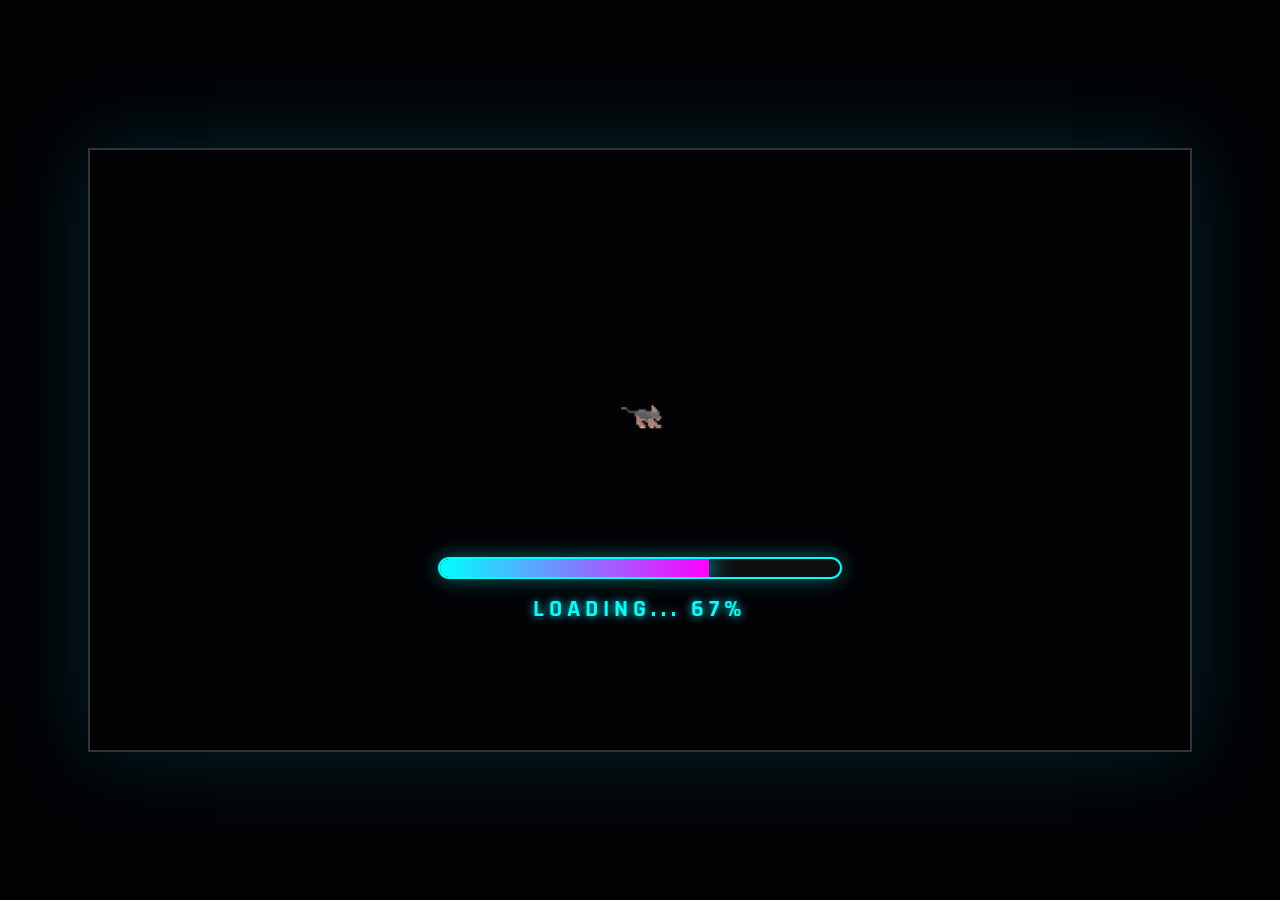
<file: index.html>
<!DOCTYPE html>
<html lang="en">
<head>
    <meta charset="UTF-8">
    <title>Paws of Fury: Rainy City</title>
    <link rel="stylesheet" href="styles.css">
</head>
<body>
    <div id="game-wrapper">
        <div id="loading-screen">
    <canvas id="dog-canvas" width="800" height="400"></canvas>

    <div class="progress-container" id="p-cont">
        <div id="progress-bar" class="progress-bar"></div>
    </div>

    <div id="loading-text" class="loading-text">LOADING... 0%</div>
    </div>

    <div id="screen-home" class="ui-layer">
        <h1>Paws of Fury</h1>
        <h2 style="color: #ddd; letter-spacing: 2px;">Run Free, Wherever You Are</h2>
        <button onclick="toName()">START GAME</button>
        <button class="btn-back" onclick="alert('Controls:\nArrows: Move & Jump\nSpace: Attack!')">TUTORIAL</button>
    </div>

    <div id="screen-name" class="ui-layer hidden">
        <h2>ENTER YOUR NAME</h2>
        <input type="text" id="username" placeholder="Type your name..." value='' onkeydown="if(event.key==='Enter')handleName()">
        <button onclick="handleName()">NEXT</button>
        <button class="btn-back" onclick="backToHome()">BACK</button>
    </div>

    <div id="screen-mode" class="ui-layer hidden">
        <h2>SELECT GAME MODE</h2>
        <div class="char-container">
            <div id="m-single" class="char-box selected" onclick="pickMode('single')">
                <span class="emoji-icon">👤</span>
                <div>Single Player</div>
            </div>
            <div id="m-multi" class="char-box" onclick="pickMode('multi')">
                <span class="emoji-icon">👥</span>
                <div>Multi Player</div>
            </div>
        </div>
        <button onclick="confirmMode()">NEXT</button>
        <button class="btn-back" onclick="backToName()">BACK</button>
    </div>

    <div id="screen-multi-menu" class="ui-layer hidden">
        <h2>MULTIPLAYER</h2>
        <button onclick="goToJoiner()">JOIN ROOM</button>
        <button onclick="goToHost()">CREATE ROOM</button>
        <button class="btn-back" onclick="backToMode()">BACK</button>
    </div>
</div>

<script>
    let params = new URLSearchParams(document.location.search);
    let data = { 
        state: params.get('state') == null ? 'HOME' : params.get('state'), 
        name: params.get('name') == null ? '' : params.get('name'), 
        mode: 'single'
    };

    window.addEventListener('load', () => {
        if (data.state === 'MODE') {
            toModeSelect(); 
            loadingScreen.style.display = 'none'; 
        } else {
            requestAnimationFrame(loadingLoop);
        }
    });
        
    // loading
    const loadingScreen = document.getElementById('loading-screen');
    const loadCanvas = document.getElementById('dog-canvas');
    const loadCtx = loadCanvas.getContext('2d');
    const progressBar = document.getElementById('progress-bar');
    const loadingText = document.getElementById('loading-text');

    // ---- Dog animation config
    const runnerImg = new Image();
    runnerImg.src = 'Dog-4-Run.png';
    const totalFrames = 8;
    const cols = 8;
    let frameIndex = 0;
    let tick = 0;
    const ticksPerFrame = 8;

    // ---- Loading state
    const loading = {
        startTime: 0,
        display: 0,
        minDuration: 1700, // temps mini du loading
        barDuration: 1500  // durée anim de la barre
    };

    // ---- Draw Dog
    function drawDog() {
        loadCtx.clearRect(0, 0, loadCanvas.width, loadCanvas.height);

        tick++;
        if (tick > ticksPerFrame) {
            tick = 0;
            frameIndex = (frameIndex + 1) % totalFrames;
        }

        if (runnerImg.complete && runnerImg.naturalWidth > 0) {
            const frameW = runnerImg.width / cols;
            const frameH = runnerImg.height;

            loadCtx.drawImage(
                runnerImg,
                frameIndex * frameW, 0, frameW, frameH,
                400 - 64, 120, 128, 128
            );
        }
    }

    // ---- Main loop
    function loadingLoop(timestamp) {
        if (!loading.startTime) loading.startTime = timestamp;

        const elapsed = timestamp - loading.startTime;

        // Dog
        drawDog();

        // Progress (100% basé sur le temps)
        const target = Math.min(100, (elapsed / loading.barDuration) * 100);
        loading.display += (target - loading.display) * 0.12;

        progressBar.style.width = loading.display + '%';
        loadingText.textContent = `LOADING... ${Math.round(loading.display)}%`;

        // Fin
        if (elapsed >= loading.minDuration && loading.display >= 99.5) {
            finishLoading();
            return;
        }

        requestAnimationFrame(loadingLoop);
    }

    // ---- Finish
    function finishLoading() {
        loadingScreen.style.transition = 'opacity 0.5s';
        loadingScreen.style.opacity = '0';

        setTimeout(() => {
            loadingScreen.style.display = 'none';
        }, 520);
    }

    // ---- Start
    requestAnimationFrame(loadingLoop);

    // --- INPUT HANDLING ---
    window.addEventListener('keyup', e => {
        // Prevent scrolling
        if(['Space','ArrowUp','ArrowDown'].includes(e.code)) e.preventDefault();

        if (state === 'MODE') {
            if (e.code === 'ArrowLeft') pickMode('singke');
            if (e.code === 'ArrowRight') pickMode('multi');
        }

        if (e.code === 'Space' || e.code === 'Enter') {
            if (data.state === 'NAME') handleName();
            else if (data.state === 'MODE') confirmMode();
    }
    });

    //logic
    function handleName(){
        data.name = document.getElementById('username').value;
        console.log(data);
        toModeSelect();
    }

    // --- NAVIGATION FUNCTIONS ---

    function showScreen(id) {
        document.querySelectorAll('.ui-layer').forEach(el => {
            if(el.id !== 'loading-screen') el.classList.add('hidden');
        });
        document.getElementById(id).classList.remove('hidden');
    }

    function backToHome() { data.state = 'HOME'; showScreen('screen-home'); }
    
    function toName() { data.state = 'NAME'; showScreen('screen-name'); document.getElementById('username').focus(); }
    function backToName() { data.state = 'NAME'; showScreen('screen-name'); }
    
    function toModeSelect() { data.state = 'MODE'; showScreen('screen-mode'); }
    function backToMode() { data.state = 'MODE'; showScreen('screen-mode'); }

    function confirmMode() {
        if (data.mode === 'single') {
            goToSingle();
        } else {
            data.state = 'MULTI_MENU';
            showScreen('screen-multi-menu');
        }
    }

    function pickMode(mode) {
        data.mode = mode;
        document.getElementById('m-single').className = mode==='single'?'char-box selected':'char-box';
        document.getElementById('m-multi').className = mode==='multi'?'char-box selected':'char-box';
    }

    function goToSingle() {
        data.state = 'CHAR';
        let url = "Host/index.html?" + new URLSearchParams(data).toString();
        window.location.href = url;
    }
  
    function goToHost() {
        data.state = 'CREATE';
        let url = "Host/index.html?" + new URLSearchParams(data).toString();
        console.log(url);
        window.location.href = url;
    }
    
    function goToJoiner() {
        data.state = 'JOIN';
        let url = "Joiner/index.html?" + new URLSearchParams(data).toString();
        console.log(url);
        window.location.href = url;
    }

</script>
</body>
</html>
</file>
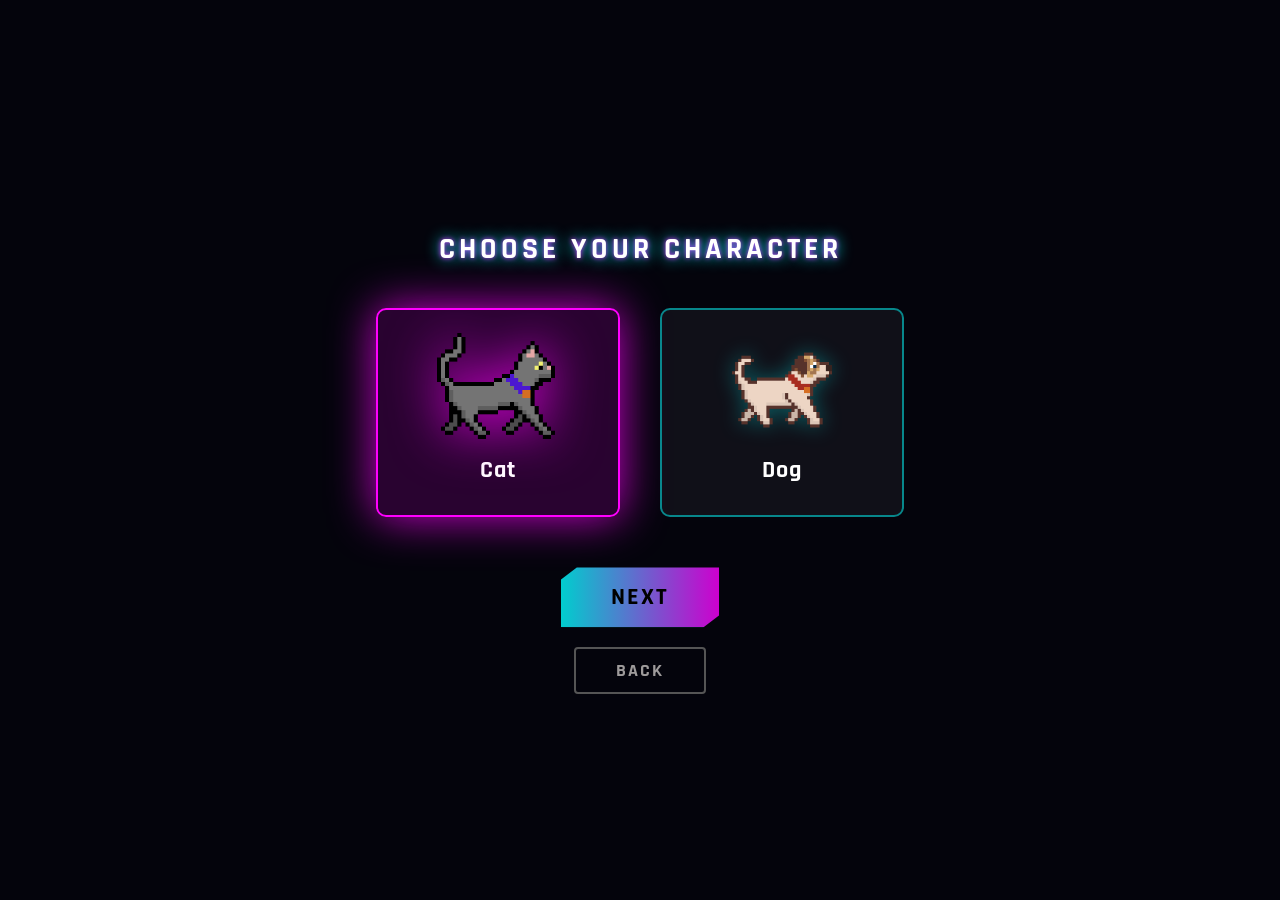
<file: Host/index.html>
<!DOCTYPE html>
<html lang="en">

<head>
    <meta charset="UTF-8">
    <title>Paws of Fury: Rainy City</title>
    <link rel="stylesheet" href="../styles.css">
</head>

<body>

    <canvas id="canvas" width="1100" height="600"></canvas>

    <div id="hud" class="hidden">
        <div style="color:#00f260">PLAYER: <span id="ui-name"></span></div>
        <div style="color:#f1c40f">SCORE: <span id="ui-score">0</span></div>
        <div style="color:#ff4757">TIME: <span id="ui-time">60</span></div>
    </div>

    <div id="screen-select" class="ui-layer hidden">
        <h2>CHOOSE YOUR CHARACTER</h2>
        <div class="char-container">
            <div id="c-cat" class="char-box selected" onclick="pick('cat')">
                <img src="photo/cat1.png" class="char-img" alt="Cat">
                <div>Cat</div>
            </div>
            <div id="c-dog" class="char-box" onclick="pick('dog')">
                <img src="photo/dog1.png" class="char-img" alt="Dog">
                <div>Dog</div>
            </div>
        </div>

        <button onclick="toSceneSelect()">NEXT</button>
        <button class="btn-back" onclick="backToMode()">BACK</button>
    </div>

    <div id="screen-scene" class="ui-layer hidden">
        <h2>CHOOSE YOUR LEVEL</h2>
        <div class="char-container">
            <div id="s-city" class="char-box selected" onclick="pickScene('Urban Escape')">
                <span class="emoji-icon">🌧️🌃</span>
                <div>Urban Escape</div>
            </div>
            <div id="s-country" class="char-box" onclick="pickScene('Rural Escape')">
                <span class="emoji-icon">🌾🌄</span>
                <div>Rural Escape</div>
            </div>
        </div>
        <button onclick="gameStart()">START GAME</button>
        <button class="btn-back" onclick="backToChar()">BACK</button>
    </div>

    <div id="screen-create" class="ui-layer hidden">
        <h2>CREATE ROOM</h2>
        <div style="margin-bottom:10px;">Share this code with your friend:</div>

        <div class="server-info" id="code-display"
            style="display:none; letter-spacing: 3px; font-weight: bold; font-size: 30px;">
            WAITING FOR IP
        </div>

        <div id="manual-ip-box" style="display:block; font-size:12px; color:#aaa; margin-top:10px;">
            Enter your Local IP :
            <br>
            <input type="text" id="manualIpInput" placeholder="192.168.x.x"
                style="width:200px; font-size:16px; margin-top:5px; text-align:center;">
            <br>
            <div id="ip-error" style="color:#ff4757; font-size:12px; margin-top:5px; display:none;">Non valid IP</div>
            <button onclick="generateRoomCode()">GENERATE CODE</button>
        </div>

        <button id="nextBtn-screenCreate" onclick="toSceneFromCreate()" style="display:none">NEXT: CHOOSE LEVEL</button>
        <button class="btn-back" onclick="backToMode()">BACK</button>
    </div>

    <!-- 6. Waiting Room  -->
    <div id="screen-wait" class="ui-layer hidden">
        <h2>ROOM CODE: <span id="room-code-display">XXXXXX</span></h2>

        <div class="lobby-grid">
            <!-- Host Slot -->
            <div class="player-slot active" id="slot-host">
                <div class="slot-title">HOST</div>
                <div class="slot-avatar" id="host-avatar">
                </div>

                <button id="host-change-btn" onclick="changeHostChar()"
                    style="margin-top:10px; padding:5px 10px; font-size:14px;">CHANGE CHARACTER</button>
                <div class="slot-name" id="host-name" style="margin-top:15px;">HOST</div>
            </div>

            <div class="vs-badge">⚡</div>

            <!-- Joiner Slot -->
            <div class="player-slot searching" id="slot-joiner">
                <div class="slot-title">JOINER</div>
                <div class="slot-avatar" id="joiner-avatar">👤</div>
                <div class="slot-name" id="joiner-name">WAITING FOR PLAYER 2...</div>
            </div>
        </div>

        <button class="btn-back" onclick="backToMode()">LEAVE ROOM</button>
        <button class="hidden" id="wait-room-next-button" onclick="toSceneSelect()">NEXT : CHOOSE LEVEL</button>
    </div>


    <div id="screen-end" class="ui-layer hidden">
        <h1 id="end-title">GAME OVER</h1>
        <div id="end-char" style="font-size:100px; margin:20px;">☠️</div>
        <div style="font-size:30px;">SCORE: <span id="end-score">0</span></div>
        <div id="end-rank" style="color:#f1c40f; margin-top:10px;">Rank: Stray</div>
        <button id="retry-btn" onclick="location.reload()">RETRY</button>
        <div id="wait-end-msg">Your friend is still running !</div>
    </div>

    <div id="tut-hint" class="tutorial-text hidden">SPACE: ATTACK | UP: JUMP | DOWN: FAST DROP</div>
    </div>

    <script>
        // --- GLOBAL VARIABLES ---
        let params = new URLSearchParams(document.location.search);

        let state = params.get('state') == null ? 'CHAR' : params.get('state');
        let gameMode = params.get('mode') == null ? 'single' : params.get('mode');
        let pName = params.get('name') == null ? 'Player1' : params.get('name');
        let charType = 'cat';
        let theme = 'Urban Escape';
        let createdGroupURL = '';
        let gameTimer = null;

        let joinerConnected = false;
        let joinerInitialised = false;
        let joinerFinished = false;

        window.addEventListener('load', () => {
            preloadList.forEach(src => {
                const img = new Image();
                img.src = src;
                images.push(img);
            });

            if (state === 'CREATE') toCreate();
            else if (state === 'CHAR') toCharSelect();
            else if (state === 'SCENE') gameStart();
        });

        // --- SETUP ---
        const canvas = document.getElementById('canvas');
        const ctx = canvas.getContext('2d');
        const W = 1100, H = 600;
        const GROUND_Y = 500;


        // --- INPUT HANDLING ---
        const keys = {};
        window.addEventListener('keydown', e => {
            // Prevent scrolling
            if (['Space', 'ArrowUp', 'ArrowDown'].includes(e.code)) e.preventDefault();

            keys[e.code] = true;

            if (state === 'SELECT') {
                if (e.code === 'ArrowLeft') pick('cat');
                if (e.code === 'ArrowRight') pick('dog');
            }

            if (state === 'SCENE') {
                if (e.code === 'ArrowLeft') pickScene('Urban Escape');
                if (e.code === 'ArrowRight') pickScene('Rural Escape');
            }

            if (e.code === 'Space' || e.code === 'Enter') {
                if (state === 'CREATE') toSceneFromCreate();
                else if (state === 'JOIN') joinWithCode();
                else if (state === 'SELECT') toSceneSelect();
                else if (state === 'SCENE') gameStart();
            }


            if (state === 'PLAYING') {
                // Jump / Double Jump
                if (e.code === 'ArrowUp') {
                    if (p.grounded) {
                        p.vy = -18;
                        p.grounded = false;
                        p.jumpCount = 1;
                    } else if (p.jumpCount < 2) {
                        p.vy = -15; // Double jump
                        p.jumpCount++;
                    }
                }
                // Attack
                if (e.code === 'Space') {
                    performAttack();
                }
            }
        });
        window.addEventListener('keyup', e => keys[e.code] = false);

        // --- NAVIGATION FUNCTIONS --- 
        function showScreen(id) {
            document.querySelectorAll('.ui-layer').forEach(el => {
                if (el.id !== 'loading-screen') el.classList.add('hidden');
            });
            document.getElementById(id).classList.remove('hidden');
        }

        function backToMode() {
            let url = "../index.html?" + new URLSearchParams({ state: 'MODE', name: pName }).toString();
            window.location.href = url;
        }

        function toCreate() {
            state = 'CREATE';
            showScreen('screen-create');
        }

        function backToChar() { state = 'SELECT'; showScreen('screen-select'); }
        function toCharSelect() {
            state = 'SELECT';
            document.getElementById('screen-select').classList.remove('hidden');
        }
        function pick(type) {
            charType = type;
            document.getElementById('c-cat').className = type === 'cat' ? 'char-box selected' : 'char-box';
            document.getElementById('c-dog').className = type === 'dog' ? 'char-box selected' : 'char-box';
        }

        function toSceneSelect() {
            setResetOutput();
            state = 'SCENE';
            showScreen('screen-scene');
            if (gameMode == 'multi') {
                setCharacterOutput(charType);
            }
        }
        function pickScene(t) {
            theme = t;
            document.getElementById('s-city').className = (t === 'Urban Escape') ? 'char-box selected' : 'char-box';
            document.getElementById('s-country').className = (t === 'Rural Escape') ? 'char-box selected' : 'char-box';
        }

        function changeHostChar() {
            charType = charType === 'cat' ? 'dog' : 'cat';

            document.getElementById('host-avatar').innerHTML = charType === 'cat'
                ? '<img src="photo/cat1.png" class="char-img" alt="Cat">'
                : '<img src="photo/dog1.png" class="char-img" alt="Dog">';

            setCharacterOutput(charType);
        }

        function handleJoinerConnected() {
            tryInitJoiner();
        }
        function tryInitJoiner(retries = 5, delay = 1000) {
            if (joinerInitialised) {
                updateJoinerUI();
                return;
            }
            requestJoinerName();

            setTimeout(() => {
                if (joinerInitialised) {
                    updateJoinerUI();
                } else if (retries > 0) {
                    tryInitJoiner(retries - 1, delay);
                } else {
                    console.warn("Impossible d'init Joiner, rechargez la page.");
                }
            }, delay);
        }
        function updateJoinerUI() {
            document.getElementById('host-change-btn').classList.add('hidden');

            const slot = document.getElementById("slot-joiner");
            slot.classList.remove("searching");
            slot.classList.add("active");

            document.getElementById('joiner-avatar').innerHTML = charType === 'dog'
                ? '<img src="photo/cat1.png" class="char-img" alt="Cat">'
                : '<img src="photo/dog1.png" class="char-img" alt="Dog">';
            document.getElementById('wait-room-next-button').classList.remove('hidden');
        }

        // --- HOST FLOW ---
        function updateWaitScreenForHost() {
            document.getElementById('wait-title').innerText = "WAITING FOR PLAYER...";
            document.getElementById('wait-msg').innerText = "Level: " + theme + ". Waiting for connection...";

            // Host UI
            document.getElementById('host-status').innerText = "Ready (Level Selected)";
            document.getElementById('joiner-box').style.opacity = "0.3";
            document.getElementById('joiner-name-display').innerText = "Waiting...";

            // Start Button (disabled)
            const startBtn = document.getElementById('btn-host-start');
            startBtn.classList.remove('hidden');
            startBtn.style.background = "#ccc";
            startBtn.style.pointerEvents = "none";
            startBtn.innerText = "Start Game";
        }

        // -- Room code system --
        function ipToHex(ip) {
            return ip.split('.').map(octet => {
                let hex = parseInt(octet, 10).toString(16).toUpperCase();
                return hex.length === 1 ? "0" + hex : hex;
            }).join('');
        }

        function isValidIPv4(ip) {
            const regex = /^(25[0-5]|2[0-4]\d|1\d\d|[1-9]?\d)(\.(25[0-5]|2[0-4]\d|1\d\d|[1-9]?\d)){3}$/;
            return regex.test(ip);
        }

        function generateRoomCode() {
            const input = document.getElementById('manualIpInput');
            const ip = input.value.trim();

            const error = document.getElementById('ip-error');
            error.style.display = "none";

            if (!isValidIPv4(ip)) {
                input.value = "";
                error.style.display = "block";
                return;
            }

            const roomCode = ipToHex(ip);

            document.getElementById('room-code-display').textContent = roomCode;

            document.getElementById('host-name').textContent = pName;
            setPlayer_NameOutput(pName);

            document.getElementById('host-avatar').innerHTML = charType === 'cat'
                ? '<img src="photo/cat1.png" class="char-img" alt="Cat">'
                : '<img src="photo/dog1.png" class="char-img" alt="Dog">';
            setCharacterOutput(charType);
            document.getElementById('joiner-name').textContent = "WAITING FOR PLAYER 2...";
            document.getElementById('joiner-avatar').textContent = "👤";

            state = 'WAITING';
            showScreen('screen-wait');
        }


        // --- INGESCAPE LOGIC ---
        // 1. Connection status change (Called by index.js)
        window.onIGSConnectionChange = function (isConnected) {
            if (state === 'JOIN') {
                const btn = document.getElementById('btn-connect');
                if (isConnected) {
                    // Joiner Connected!
                    console.log("Joiner Connected Successfully!");
                    state = 'WAITING';
                    showScreen('screen-wait');
                    updateWaitScreenForJoiner();

                    // Send signal to Host
                    setTimeout(() => {
                        if (typeof sendJoinSignal === 'function') sendJoinSignal();
                    }, 500);
                } else {
                    // Connection failed
                    if (btn) {
                        btn.innerText = "CONNECT FAILED";
                        document.getElementById('join-status-text').innerText = "Check code and try again";
                        setTimeout(() => {
                            btn.innerText = "CONNECT";
                            btn.disabled = false;
                        }, 2000);
                    }
                }
            }
        };


        // --- GAME LOGIC ---
        // Game State 
        let score = 0;
        let treat = 0;
        let total_treat = 0;
        let time = 20;
        let frame = 0;
        let speed = 6;
        


        // Player
        let p = {
            x: 100, y: GROUND_Y,
            vy: 0,
            w: 60, h: 60,
            grounded: true,
            jumpCount: 0, // Enable Double Jump
            attacking: false,
            attackTimer: 0
        };

        let objs = []; // Enemies, food, poison
        let rains = []; // Rain particles
        let buildings = []; // Background buildings

        function gameStart() {
            joinerFinished = false;
            setLevel_SelectedOutput(theme);
            setStartOutput();

            state = 'PLAYING';
            document.querySelectorAll('.ui-layer').forEach(e => e.classList.add('hidden'));
            document.getElementById('hud').classList.remove('hidden');
            document.getElementById('tut-hint').classList.remove('hidden');

            initAssets();

            // Timer
            if (gameTimer) clearInterval(gameTimer); 
            gameTimer = setInterval(() => {
                if (state !== 'PLAYING' && gameMode==='single' ) { clearInterval(gameTimer); return; }
                time--;
                speed += 0.05; // Gets faster
                if (time <= 0) {
                    clearInterval(gameTimer);
                    endOfTimer();
                }
            }, 1000);

            loop();
        }

        function performAttack() {
            p.attacking = true;
            p.attackTimer = 15; // Attack lasts 15 frames

            // Check hit immediately
            for (let i = objs.length - 1; i >= 0; i--) {
                let o = objs[i];
                // Attack range is large: 150px in front
                if (o.type === 'enemy' && o.x > p.x - 50 && o.x < p.x + 200) {
                    // Hit!
                    objs.splice(i, 1);
                    score += 50;
                }
            }
        }

        function spawnLogic() {
            if (state==='END') return;
            let lastX = objs.length > 0 ? objs[objs.length - 1].x : 0;
            if (1100 - lastX < 400) return;

            if (Math.random() < 0.3) {
                let rand = Math.random();
                if (rand < 0.4) {
                    if (gameMode==='multi') setSpawn_EnemiOutput();
                    if (state==='PLAYING') spawnObject('enemy');
                } else if (rand < 0.6) {
                    if (gameMode==='multi') setSpawn_PoisonOutput();
                    if (state==='PLAYING') spawnObject('poison');
                } else {
                    // Food
                    total_treat++;
                    if (gameMode==='multi') setSpawn_TreatOutput();
                    if (state==='PLAYING') spawnObject('food');
                }
            }
        }

        function spawnObject(type) {
            let lastX = objs.length > 0 ? objs[objs.length - 1].x : 0;
            if (1100 - lastX < 400) return;

            let y = GROUND_Y;
            let image = null;

            if (type === 'enemy') {
                y = GROUND_Y;
            } else if (type === 'poison') {
                image = new Image();
                image.src = 'photo/trash.png'; // Poison
                y = GROUND_Y + 10;
            } else {
                // Food
                image = new Image();
                image.src = charType === 'cat' ? "photo/fish.png" : "photo/bone.png";
                y = GROUND_Y + 10;
            }

            objs.push({ x: 1200, y: y, type: type, image: image, w: 50, h: 50 });
        }

        function loop() {
            if (state === 'END') return;
            frame++;

            spawnLogic();

            if (state === 'PLAYING') {
                // 1. Physics
                // Left/Right
                if (keys['ArrowLeft'] && p.x > 20) p.x -= 6;
                if (keys['ArrowRight'] && p.x < 500) p.x += 6;

                // Down (Fast Fall)
                if (keys['ArrowDown']) p.vy += 2;

                // Gravity
                p.y += p.vy;
                if (p.y < GROUND_Y) {
                    p.vy += 0.9;
                } else {
                    p.y = GROUND_Y;
                    p.vy = 0;
                    p.grounded = true;
                    p.jumpCount = 0;
                }

                // Attack cooldown
                if (p.attacking) {
                    p.attackTimer--;
                    if (p.attackTimer <= 0) p.attacking = false;
                }

                for (let i = objs.length - 1; i >= 0; i--) {
                    let o = objs[i];
                    let moveS = speed;
                    if (o.type === 'enemy') moveS = speed + 3; // Enemy runs faster

                    o.x -= moveS;

                    // Collision
                    // Simple hitbox
                    if (p.x < o.x + o.w && p.x + p.w > o.x && p.y - 40 < o.y + o.h && p.y > o.y - 60) {
                        if (o.type === 'food') {
                            score += 10;
                            treat++;
                            setChatOutput(pName + " got a snack!");

                            objs.splice(i, 1);

                        } else if (o.type === 'poison') {
                            score -= 10;
                            treat--;
                            setChatOutput(pName + " dashed into garbage...");

                            objs.splice(i, 1);

                        } else if (o.type === 'enemy') {
                            if (!p.attacking) {
                                setChatOutput(pName + " got caught... GAME OVER");
                                gameOver(false, "Caught by the Bad Guy🦹🏻🕸️!");
                            }
                            setChatOutput(pName + " narrowly escaped the pound !");
                        }
                    }
                    if (o.x < -100) objs.splice(i, 1);
                }

                // 3. UI Updates
                document.getElementById('ui-score').innerText = score;
                document.getElementById('ui-time').innerText = time;
                document.getElementById('ui-name').innerText = pName;
                
                draw();
            }
            
            if (state!=='END') requestAnimationFrame(loop);
        }

        function initAssets() {
            if (theme === 'Urban Escape') {
                // City: rain + buildings
                rains = [];
                for (let i = 0; i < 150; i++) {
                    rains.push({
                        x: Math.random() * W,
                        y: Math.random() * H,
                        l: Math.random() * 20 + 10,
                        v: Math.random() * 5 + 15
                    });
                }

                buildings = [];
                let bx = 0;
                while (bx < W * 2) {
                    let bw = 80 + Math.random() * 100;
                    let bh = 150 + Math.random() * 300;
                    let wins = [];
                    for (let wy = 10; wy < bh - 10; wy += 40) {
                        for (let wx = 10; wx < bw - 20; wx += 30) {
                            if (Math.random() > 0.4) wins.push({ x: wx, y: wy });
                        }
                    }
                    buildings.push({ x: bx, w: bw, h: bh, wins });
                    bx += bw + 10;
                }
            } else {
                // Country: no rain/buildings
                rains = [];
                buildings = [];
            }
        }



        // --- VISUALS  ---
        // -- Assets --
        const preloadList = [
            'photo/dog1.png', 'photo/dog2.png', 'photo/dog3.png',
            'photo/cat1.png', 'photo/cat2.png', 'photo/cat3.png',
            'photo/badguy1.png', 'photo/badguy2.png', 'photo/badguy3.png', 'photo/badguy4.png',
            'photo/fish.png', 'photo/bone.png', 'photo/trash.png'
        ];

        const images = [];

        //Dog Frames 
        const dogFrames = [];
        for (let i = 1; i <= 3; i++) {
            let img = new Image();
            img.src = 'photo/dog' + i + '.png';
            dogFrames.push(img);
        }
        //Cat Frame
        const catFrames = [];
        for (let i = 1; i <= 3; i++) {
            let img = new Image();
            img.src = 'photo/cat' + i + '.png';;
            catFrames.push(img);
        }
        //BadGuy Frame
        const badguyFrames = [];
        for (let i = 1; i <= 4; i++) {
            let img = new Image();
            img.src = 'photo/badguy' + i + '.png';;
            badguyFrames.push(img);
        }

        function drawCountryBackground() {
            let sky = ctx.createLinearGradient(0, 0, 0, H);
            sky.addColorStop(0.00, '#2b1d49'); // deep purple
            sky.addColorStop(0.35, '#ff7a3d'); // orange
            sky.addColorStop(0.60, '#ffc66b'); // warm light
            sky.addColorStop(1.00, '#3a7a3a'); // green near horizon
            ctx.fillStyle = sky;
            ctx.fillRect(0, 0, W, H);

            //Sun glow
            const sunX = W * 0.75;
            const sunY = H * 0.30;
            let sun = ctx.createRadialGradient(sunX, sunY, 10, sunX, sunY, 220);
            sun.addColorStop(0.00, 'rgba(255, 230, 150, 0.9)');
            sun.addColorStop(0.35, 'rgba(255, 180, 90, 0.35)');
            sun.addColorStop(1.00, 'rgba(255, 120, 60, 0)');
            ctx.fillStyle = sun;
            ctx.fillRect(0, 0, W, H);

            //  Distant hills 
            // back hill
            const hillBackY = GROUND_Y - 150;
            ctx.fillStyle = 'rgba(20, 35, 25, 0.85)';
            ctx.beginPath();
            ctx.moveTo(0, hillBackY);
            for (let x = 0; x <= W + 80; x += 80) {
                const y = hillBackY - 40 + Math.sin((x + frame * 0.6) / 180) * 18;
                ctx.quadraticCurveTo(x + 40, y, x + 80, hillBackY);
            }
            ctx.lineTo(W, H);
            ctx.lineTo(0, H);
            ctx.closePath();
            ctx.fill();

            // front hill
            const hillFrontY = GROUND_Y - 90;
            ctx.fillStyle = 'rgba(10, 25, 15, 0.90)';
            ctx.beginPath();
            ctx.moveTo(0, hillFrontY);
            for (let x = 0; x <= W + 60; x += 60) {
                const y = hillFrontY - 22 + Math.sin((x + frame * 0.9) / 140) * 12;
                ctx.quadraticCurveTo(x + 30, y, x + 60, hillFrontY);
            }
            ctx.lineTo(W, H);
            ctx.lineTo(0, H);
            ctx.closePath();
            ctx.fill();


            ctx.fillStyle = '#2f6b2f';
            ctx.fillRect(0, GROUND_Y + 40, W, 140);

            // wheat rows (diagonal stripes)
            ctx.save();
            ctx.globalAlpha = 0.22;
            ctx.strokeStyle = '#f7d56b';
            ctx.lineWidth = 3;

            const stripeOffset = (frame * speed) % 60;
            for (let i = -H; i < W + H; i += 26) {
                ctx.beginPath();
                ctx.moveTo(i - stripeOffset, GROUND_Y + 45);
                ctx.lineTo(i + 220 - stripeOffset, H);
                ctx.stroke();
            }
            ctx.restore();

            //  Dirt road 
            ctx.fillStyle = '#6b4a2a';
            ctx.beginPath();
            ctx.moveTo(W * 0.46, GROUND_Y + 40);
            ctx.lineTo(W * 0.54, GROUND_Y + 40);
            ctx.lineTo(W * 0.68, H);
            ctx.lineTo(W * 0.32, H);
            ctx.closePath();
            ctx.fill();

            // road highlight
            ctx.save();
            ctx.globalAlpha = 0.20;
            ctx.fillStyle = '#b58b5a';
            ctx.beginPath();
            ctx.moveTo(W * 0.495, GROUND_Y + 40);
            ctx.lineTo(W * 0.505, GROUND_Y + 40);
            ctx.lineTo(W * 0.56, H);
            ctx.lineTo(W * 0.44, H);
            ctx.closePath();
            ctx.fill();
            ctx.restore();

            //Fence (scrolling) 
            const fenceY = GROUND_Y + 18;
            ctx.strokeStyle = 'rgba(255,255,255,0.22)';
            ctx.lineWidth = 2;

            const fenceShift = (frame * speed * 0.6) % 40;
            for (let x = -fenceShift; x < W; x += 40) {
                // post
                ctx.beginPath();
                ctx.moveTo(x, fenceY);
                ctx.lineTo(x, fenceY + 30);
                ctx.stroke();

                // rail
                ctx.beginPath();
                ctx.moveTo(x, fenceY + 15);
                ctx.lineTo(x + 40, fenceY + 15);
                ctx.stroke();
            }

            // Warm vignette
            let vig = ctx.createRadialGradient(W / 2, H / 2, 260, W / 2, H / 2, 920);
            vig.addColorStop(0, "rgba(0,0,0,0)");
            vig.addColorStop(1, "rgba(0,0,0,0.35)");
            ctx.fillStyle = vig;
            ctx.fillRect(0, 0, W, H);
        }

        function draw() {
            // Clear
            ctx.clearRect(0, 0, W, H);
            if (theme === 'Rural Escape') {
                drawCountryBackground();
            } else {
                // 1. Sky Gradient
                let grad = ctx.createLinearGradient(0, 0, 0, H);
                grad.addColorStop(0, '#020024');
                grad.addColorStop(1, '#090979');
                ctx.fillStyle = grad;
                ctx.fillRect(0, 0, W, H);

                // 2. Parallax Buildings
                ctx.fillStyle = '#111';
                buildings.forEach(b => {
                    b.x -= speed * 0.5;
                    if (b.x + b.w < 0) b.x += buildings.length * 100 + 300;
                    ctx.fillRect(b.x, GROUND_Y - b.h + 50, b.w, b.h);
                    ctx.fillStyle = '#feca57';
                    b.wins.forEach(w => {
                        if (Math.random() > 0.05) ctx.fillRect(b.x + w.x, GROUND_Y - b.h + 50 + w.y, 10, 15);
                    });
                    ctx.fillStyle = '#111';
                });

                // 3. Ground & Road
                ctx.fillStyle = '#222';
                ctx.fillRect(0, GROUND_Y + 50, W, 100);
                ctx.strokeStyle = '#555';
                ctx.lineWidth = 5;
                ctx.setLineDash([50, 50]);
                ctx.lineDashOffset = -frame * speed;
                ctx.beginPath(); ctx.moveTo(0, GROUND_Y + 60); ctx.lineTo(W, GROUND_Y + 60); ctx.stroke();
                ctx.setLineDash([]);
            }

            // 4. Objects
            ctx.font = "50px Arial";
            objs.forEach(o => {
                if (o.type === 'enemy') {
                    if (badguyFrames.length > 0) {
                        let enemyFrameIndex = Math.floor(frame / 6) % badguyFrames.length;
                        let currentEnemyImg = badguyFrames[enemyFrameIndex];

                        if (currentEnemyImg && currentEnemyImg.complete && currentEnemyImg.naturalWidth > 0) {
                            ctx.drawImage(currentEnemyImg, o.x, o.y - 80, 160, 160);
                        }
                    }
                } else {
                    // food/poison
                    if (o.image && o.image.complete && o.image.naturalWidth > 0) {
                        ctx.drawImage(o.image, o.x, o.y - 10, 50, 50);
                    }
                }
            });

            // 5.Player 
            ctx.save();
            let framesToUse = charType === 'dog' ? dogFrames : catFrames;
            if (framesToUse.length > 0) {
                let frameIndex = Math.floor(frame / 6) % framesToUse.length;
                if (!p.grounded) frameIndex = 1;

                let currentImg = framesToUse[frameIndex];

                if (currentImg && currentImg.complete && currentImg.naturalWidth > 0) {
                    if (charType === 'cat') {
                        ctx.drawImage(currentImg, p.x, p.y - 10, 80, 80);
                    } else {
                        ctx.drawImage(currentImg, p.x, p.y - 10, 80, 80);
                    }
                } else {
                    // emoji
                    ctx.font = "60px Arial";
                    ctx.fillText(charType === 'dog' ? '🐕' : '🐈', p.x, p.y + 50);
                }
            }


            //attack
            if (p.attacking) {
                ctx.font = "60px Arial";
                ctx.fillText('💥', p.x + 40, p.y + 40);
            }

            ctx.restore();


            // 6. Rain
            ctx.strokeStyle = 'rgba(100, 150, 255, 0.4)';
            ctx.lineWidth = 2;
            rains.forEach(r => {
                r.y += r.v;
                r.x -= 2;
                if (r.y > H) { r.y = -20; r.x = Math.random() * W; }
                ctx.beginPath(); ctx.moveTo(r.x, r.y); ctx.lineTo(r.x - 2, r.y + r.l); ctx.stroke();
            });

            // 7. Vignette
            let radGrad = ctx.createRadialGradient(W / 2, H / 2, 300, W / 2, H / 2, 800);
            radGrad.addColorStop(0, "rgba(0,0,0,0)");
            radGrad.addColorStop(1, "rgba(0,0,0,0.6)");
            ctx.fillStyle = radGrad;
            ctx.fillRect(0, 0, W, H);
        }

        function endOfTimer() {
            console.log("state = " + state);
            if (state==='PLAYING') {
                gameOver(true); 
                return;
            }
            joinerFinished = true;
            handleJoinerFinished();
        }

        function gameOver(win, reason) {
            state = gameMode==='single' ? 'END' : (win ? 'WIN' : 'LOST');
            if (gameMode==='single') resultTreats();

            document.getElementById('hud').classList.add('hidden');
            document.getElementById('screen-end').classList.remove('hidden');
            document.getElementById('tut-hint').classList.add('hidden');

            const title = document.getElementById('end-title');
            const rank = document.getElementById('end-rank');
            const charDiv = document.getElementById('end-char');

            document.getElementById('end-score').innerText = score;

            if (win) {
                if (gameMode === 'multi') setHas_FinishedOutput();
                setChatOutput(pName + " got away ! VICTORY");
                document.getElementById('wait-end-msg').classList.add('hidden');
                title.innerText = "ESCAPED!";
                title.style.color = "#00f260";

                // win star
                if (score >= 80) {
                    const imgUrl = (charType === 'cat') ? 'photo/cat_win_star.png' : 'photo/dog_win_star.png';
                    charDiv.innerHTML = `<img src="${imgUrl}" style="width:130px; height:130px; object-fit:contain; filter: drop-shadow(0 0 20px #ffd700) brightness(1.2);">`;

                    rank.innerText = "Rank: SUPER LEGEND";
                    rank.style.color = "#ffd700";
                    rank.style.textShadow = "0 0 15px rgba(255, 215, 0, 0.8)";
                } else {
                    // win normal
                    const imgUrl = (charType === 'cat') ? 'photo/cat_win.png' : 'photo/dog_win.png';
                    charDiv.innerHTML = `<img src="${imgUrl}" style="width:100px; height:100px; object-fit:contain;">`;
                    rank.innerText = "Rank: LEGEND";
                    rank.style.color = "#00ffff";
                    rank.style.textShadow = "none";
                }

            } else {
                if (gameMode === 'multi') setHas_FinishedOutput();
                if (gameMode === 'multi' && !joinerFinished) document.getElementById('retry-btn').classList.add('hidden');
                else document.getElementById('wait-end-msg').classList.add('hidden');

                title.innerText = "CAUGHT";
                title.style.color = "#ff4757";
                const imgUrl = (charType === 'cat') ? 'photo/cat_prison.png' : 'photo/dog_prison.png';
                charDiv.innerHTML = `<img src="${imgUrl}" style="width:100px; height:100px; object-fit:contain;">`;
                rank.innerText = "Rank: " + reason;
            }
        }

        function resetGame() {
            state = 'SCENE';
            let score = 0;
            let treat = 0;
            let time = 20;
            let frame = 0;
            let speed = 6;
            objs = [];
            joinerFinished = false;

            document.getElementById('screen-end').classList.add('hidden');
            document.getElementById('hud').classList.remove('hidden');
            console.log('reset -> ' + time);
        }

        function handleRetry(){
            resetGame();
            toSceneSelect();
        }

        function handleJoinerFinished(){
            if (state === 'PLAYING') return;
            document.getElementById('retry-btn').classList.remove('hidden');
            document.getElementById('wait-end-msg').classList.add('hidden');
        }

        function resultTreats(){
            setTotal_TreatOutput(total_treat)
            let recolted = 300-(treat/total_treat)*300;
            setTreat_RecoltedOutput(recolted);
            setTreat_TextOutput(String(treat));
            setScore_TextOutput(score);
        }


    </script>
    <script src="js/ingescape.js" charset="utf-8"></script>
    <script src="js/index.js" charset="utf-8"></script>
</body>

</html>
</file>
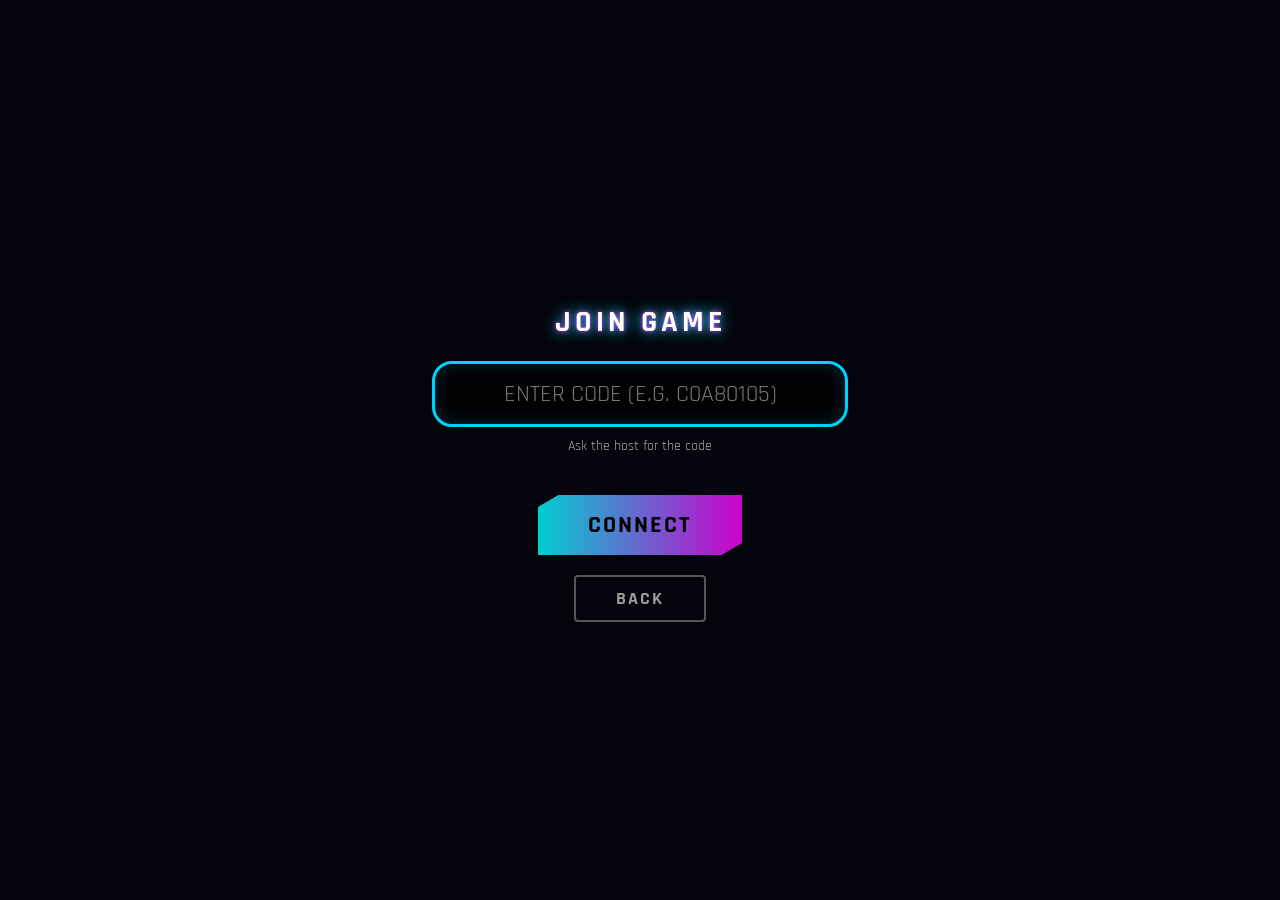
<file: Joiner/index.html>
<!DOCTYPE html>
<html lang="en">

<head>
    <meta charset="UTF-8">
    <title>Paws of Fury: Rainy City</title>
    <link rel="stylesheet" href="../styles.css">
    <style>
    @keyframes pulse {
        0% { transform: scale(1); opacity: 0.7; }
        50% { transform: scale(1.2); opacity: 1; }
        100% { transform: scale(1); opacity: 0.7; }
    }
    </style>
</head>

<body>

    <canvas id="canvas" width="1100" height="600"></canvas>

    <div id="hud" class="hidden">
        <div style="color:#00f260">PLAYER: <span id="ui-name"></span></div>
        <div style="color:#f1c40f">SCORE: <span id="ui-score">0</span></div>
        <div style="color:#ff4757">TIME: <span id="ui-time">60</span></div>
    </div>


    <div id="screen-join" class="ui-layer hidden">
        <h2>JOIN GAME</h2>
        <input type="text" id="roomCodeInput" placeholder="ENTER CODE (e.g. C0A80105)"
            style="text-transform:uppercase; text-align:center;">
        <div id="code-error" style="color:#ff4757; font-size:12px; margin-top:5px; display:none;">Non valid IP</div>
        <div id="join-status-text" style="font-size:14px; color:#aaa; margin-bottom:10px;">Ask the host for the code
        </div>
        <button id="btn-connect" onclick="joinWithCode()">CONNECT</button>
        <button class="btn-back" onclick="backToMultiMenu()">BACK</button>
    </div>

    <div id="screen-wait" class="ui-layer">
        <h2>ROOM CODE: <span id="room-code-display">-----</span></h2>
        <div style="text-align:center; margin-top: 100px; font-size: 20px; color: #aaa;">
            <div style="font-size: 50px; margin-bottom: 20px; animation: pulse 1.2s infinite;">⏳</div>
            Waiting for host to start the game...
        </div>

        <div style="text-align:center; margin-top: 50px;">
            <button class="btn-back" onclick="backToMode()">LEAVE ROOM</button>
        </div>
    </div>


        <div id="screen-end" class="ui-layer hidden">
            <h1 id="end-title">GAME OVER</h1>
            <div id="end-char" style="font-size:100px; margin:20px;">☠️</div>
            <div style="font-size:30px;">SCORE: <span id="end-score">0</span></div>
            <div id="end-rank" style="color:#f1c40f; margin-top:10px;">Rank: Stray</div>
            <div id="wait-end-msg">Waiting for host to retry...</div>
        </div>

        <div id="tut-hint" class="tutorial-text hidden">SPACE: ATTACK | UP: JUMP | DOWN: FAST DROP</div>
    </div>

    <script>
        // --- GLOBAL VARIABLES ---
        let params = new URLSearchParams(document.location.search);

        let codeRoom = "";

        let state = params.get('state') == null ? 'JOIN' : params.get('state');
        let gameMode = params.get('mode') == null ? 'multi' : params.get('mode');
        let pName = params.get('name') == null ? 'Player2' : params.get('name');
        let charType = 'dog';
        let levelSelected = 'Urban Escape';
        let createdGroupURL = '';

        let hostFinished = false;

        window.addEventListener('load', () => {
            preloadList.forEach(src => {
                const img = new Image();
                img.src = src;
                images.push(img);
            });

            if (state === 'JOIN') toJoin();
        });

        // --- SETUP ---
        const canvas = document.getElementById('canvas');
        const ctx = canvas.getContext('2d');
        const W = 1100, H = 600;
        const GROUND_Y = 500;


        // --- INPUT HANDLING ---
        const keys = {};
        window.addEventListener('keydown', e => {
            // Prevent scrolling
            if (['Space', 'ArrowUp', 'ArrowDown'].includes(e.code)) e.preventDefault();

            keys[e.code] = true;

            if (state === 'PLAYING') {
                // Jump / Double Jump
                if (e.code === 'ArrowUp') {
                    if (p.grounded) {
                        p.vy = -18;
                        p.grounded = false;
                        p.jumpCount = 1;
                    } else if (p.jumpCount < 2) {
                        p.vy = -15; // Double jump
                        p.jumpCount++;
                    }
                }
                // Attack
                if (e.code === 'Space') {
                    performAttack();
                }
            }
        });
        window.addEventListener('keyup', e => keys[e.code] = false);


        // --- NAVIGATION FUNCTIONS ---  
        function showScreen(id) {
            document.querySelectorAll('.ui-layer').forEach(el => {
                if (el.id !== 'loading-screen') el.classList.add('hidden');
            });
            document.getElementById(id).classList.remove('hidden');
        }

        function backToMode() {
            let url = "../index.html?" + new URLSearchParams({ state: 'MODE', name: pName }).toString();
            window.location.href = url;
        }

        function toJoin() {
            state = 'JOIN';
            isHost = false;
            document.getElementById('join-status-text').innerText = "Ask the host for the code";
            document.getElementById('btn-connect').disabled = false;
            document.getElementById('btn-connect').innerText = "CONNECT";
            showScreen('screen-join');
        }


        // --- JOINER FLOW ---
        function joinWithCode() {
            const codeInput = document.getElementById('roomCodeInput');
            const statusText = document.getElementById('join-status-text');
            const btn = document.getElementById('btn-connect');

            const code = codeInput.value.trim().toUpperCase();

            const error = document.getElementById('code-error');
            error.style.display = "none";

            if (!isValidCode(code)) {
                input.value = "";
                error.style.display = "block";
                return;
            }

            const ip = hexToIp(code);

            const url = "ws://" + ip + ":8080";
            console.log("Connecting to: " + url);

            // UI Feedback
            btn.innerText = "CONNECTING...";
            btn.disabled = true;

            setServerURL(url);
            IGS.start();

            codeRoom = code;
            document.getElementById('room-code-display').textContent = code;

        }

        function handleConnection(status) {
            const statusText = document.getElementById('join-status-text');
            const btn = document.getElementById('btn-connect');

            if (status) {
                // Connexion OK → Waiting Room
                state = 'WAITING';
                showScreen('screen-wait');
                setIs_ConnectedOutput();
            } else {
                // Connexion échouée
                statusText.innerText = "Connection failed";
                statusText.style.color = "#ff4757";

                btn.innerText = "RETRY";
                btn.disabled = false;
            }
        }

        function setHostName(name) {
            console.log("Host name " + name);
            document.getElementById('host-name').textContent = name;
        }

        function updateCharacters(hostChar) {
            const joinerChar = hostChar === 'cat' ? 'dog' : 'cat';
            console.log("Now host char is" + hostChar);

            const hostAvatar = document.getElementById('host-avatar');
            if (hostAvatar) {
                hostAvatar.innerHTML =
                    hostChar === 'cat'
                        ? '<img src="photo/cat1.png" class="char-img" alt="Cat">'
                        : '<img src="photo/dog1.png" class="char-img" alt="Dog">';
            }

            const joinerAvatar = document.getElementById('joiner-avatar');
            if (joinerAvatar) {
                joinerAvatar.innerHTML =
                    joinerChar === 'cat'
                        ? '<img src="photo/cat1.png" class="char-img" alt="Cat">'
                        : '<img src="photo/dog1.png" class="char-img" alt="Dog">';
            }

            charType = joinerChar;
        }

        function isValidCode(code) {
            const hexRegex = /^[0-9A-F]{8}$/;
            return hexRegex.test(code);
        }

        function hexToIp(hex) {
            if (hex.length !== 8) return null;
            const parts = [];
            for (let i = 0; i < 8; i += 2) {
                parts.push(parseInt(hex.substr(i, 2), 16));
            }
            return parts.join('.');
        }


        // --- GAME LOGIC ---
        // Game State 
        let score = 0;
        let treat = 0;
        let time = 20;
        let frame = 0;
        let speed = 6;


        // Player
        let p = {
            x: 100, y: GROUND_Y,
            vy: 0,
            w: 60, h: 60,
            grounded: true,
            jumpCount: 0, // Enable Double Jump
            attacking: false,
            attackTimer: 0
        };

        let objs = []; // Enemies, food, poison
        let rains = []; // Rain particles
        let buildings = []; // Background buildings

        function gameStart() {
            hostFinished = false;

            state = 'PLAYING';
            document.querySelectorAll('.ui-layer').forEach(e => e.classList.add('hidden'));
            document.getElementById('hud').classList.remove('hidden');
            document.getElementById('tut-hint').classList.remove('hidden');

            initAssets();

            // Timer
            let timer = setInterval(() => {
                if (state !== 'PLAYING') { clearInterval(timer); return; }
                time--;
                speed += 0.05; // Gets faster
                if (time <= 0) gameOver(true);
            }, 1000);

            loop();
        }

        function performAttack() {
            p.attacking = true;
            p.attackTimer = 15; // Attack lasts 15 frames

            // Check hit immediately
            for (let i = objs.length - 1; i >= 0; i--) {
                let o = objs[i];
                // Attack range is large: 150px in front
                if (o.type === 'enemy' && o.x > p.x - 50 && o.x < p.x + 200) {
                    // Hit!
                    objs.splice(i, 1);
                    score += 50;
                }
            }
        }

        function spawnObject(type) {
            console.log("generating " + type)
            let lastX = objs.length > 0 ? objs[objs.length - 1].x : 0;
            if (1100 - lastX < 400) return;

            let y = GROUND_Y;
            let image = null;

            if (type === 'enemy') {
                y = GROUND_Y;
            } else if (type === 'poison') {
                image = new Image();
                image.src = 'photo/trash.png'; // Poison
                y = GROUND_Y + 10;
            } else {
                // Food
                image = new Image();
                image.src = charType === 'cat' ? "photo/fish.png" : "photo/bone.png";
                y = GROUND_Y + 10;
            }

            objs.push({ x: 1200, y: y, type: type, image: image, w: 50, h: 50 });
        }

        function loop() {
            if (state !== 'PLAYING') return;
            frame++;

            // 1. Physics
            // Left/Right
            if (keys['ArrowLeft'] && p.x > 20) p.x -= 6;
            if (keys['ArrowRight'] && p.x < 500) p.x += 6;

            // Down (Fast Fall)
            if (keys['ArrowDown']) p.vy += 2;

            // Gravity
            p.y += p.vy;
            if (p.y < GROUND_Y) {
                p.vy += 0.9;
            } else {
                p.y = GROUND_Y;
                p.vy = 0;
                p.grounded = true;
                p.jumpCount = 0;
            }

            // Attack cooldown
            if (p.attacking) {
                p.attackTimer--;
                if (p.attackTimer <= 0) p.attacking = false;
            }

            for (let i = objs.length - 1; i >= 0; i--) {
                let o = objs[i];
                let moveS = speed;
                if (o.type === 'enemy') moveS = speed + 3; // Enemy runs faster

                o.x -= moveS;

                // Collision
                // Simple hitbox
                if (p.x < o.x + o.w && p.x + p.w > o.x && p.y - 40 < o.y + o.h && p.y > o.y - 60) {
                    if (o.type === 'food') {
                        score += 10;
                        treat++;
                        setChatOutput(pName + " got a snack!");

                        objs.splice(i, 1);

                    } else if (o.type === 'poison') {
                        score -= 10;
                        treat--;
                        setChatOutput(pName + " dashed into garbage...");

                        objs.splice(i, 1);

                    } else if (o.type === 'enemy') {
                        if (!p.attacking) {
                                setChatOutput(pName + " got caught... GAME OVER");
                                gameOver(false, "Caught by the Bad Guy🦹🏻🕸️!");
                            }
                            else{
                                setChatOutput(pName + " narrowly escaped the pound !");
                            }
                    }
                }
                if (o.x < -100) objs.splice(i, 1);
            }

            // 3. UI Updates
            document.getElementById('ui-score').innerText = score;
            document.getElementById('ui-time').innerText = time;
            document.getElementById('ui-name').innerText = pName;

            draw();
            requestAnimationFrame(loop);
        }

        function initAssets() {
            if (levelSelected === 'Urban Escape') {
                // City: rain + buildings
                rains = [];
                for (let i = 0; i < 150; i++) {
                    rains.push({
                        x: Math.random() * W,
                        y: Math.random() * H,
                        l: Math.random() * 20 + 10,
                        v: Math.random() * 5 + 15
                    });
                }

                buildings = [];
                let bx = 0;
                while (bx < W * 2) {
                    let bw = 80 + Math.random() * 100;
                    let bh = 150 + Math.random() * 300;
                    let wins = [];
                    for (let wy = 10; wy < bh - 10; wy += 40) {
                        for (let wx = 10; wx < bw - 20; wx += 30) {
                            if (Math.random() > 0.4) wins.push({ x: wx, y: wy });
                        }
                    }
                    buildings.push({ x: bx, w: bw, h: bh, wins });
                    bx += bw + 10;
                }
            } else {
                // Country: no rain/buildings
                rains = [];
                buildings = [];
            }
        }



        // --- VISUALS  ---
        // -- Assets --
        const preloadList = [
            'photo/dog1.png', 'photo/dog2.png', 'photo/dog3.png',
            'photo/cat1.png', 'photo/cat2.png', 'photo/cat3.png',
            'photo/badguy1.png', 'photo/badguy2.png', 'photo/badguy3.png', 'photo/badguy4.png',
            'photo/fish.png', 'photo/bone.png', 'photo/trash.png'
        ];

        const images = [];

        //Dog Frames 
        const dogFrames = [];
        for (let i = 1; i <= 3; i++) {
            let img = new Image();
            img.src = 'photo/dog' + i + '.png';
            dogFrames.push(img);
        }
        //Cat Frame
        const catFrames = [];
        for (let i = 1; i <= 3; i++) {
            let img = new Image();
            img.src = 'photo/cat' + i + '.png';;
            catFrames.push(img);
        }
        //BadGuy Frame
        const badguyFrames = [];
        for (let i = 1; i <= 4; i++) {
            let img = new Image();
            img.src = 'photo/badguy' + i + '.png';;
            badguyFrames.push(img);
        }

        function drawCountryBackground() {
            let sky = ctx.createLinearGradient(0, 0, 0, H);
            sky.addColorStop(0.00, '#2b1d49'); // deep purple
            sky.addColorStop(0.35, '#ff7a3d'); // orange
            sky.addColorStop(0.60, '#ffc66b'); // warm light
            sky.addColorStop(1.00, '#3a7a3a'); // green near horizon
            ctx.fillStyle = sky;
            ctx.fillRect(0, 0, W, H);

            //Sun glow
            const sunX = W * 0.75;
            const sunY = H * 0.30;
            let sun = ctx.createRadialGradient(sunX, sunY, 10, sunX, sunY, 220);
            sun.addColorStop(0.00, 'rgba(255, 230, 150, 0.9)');
            sun.addColorStop(0.35, 'rgba(255, 180, 90, 0.35)');
            sun.addColorStop(1.00, 'rgba(255, 120, 60, 0)');
            ctx.fillStyle = sun;
            ctx.fillRect(0, 0, W, H);

            //  Distant hills 
            // back hill
            const hillBackY = GROUND_Y - 150;
            ctx.fillStyle = 'rgba(20, 35, 25, 0.85)';
            ctx.beginPath();
            ctx.moveTo(0, hillBackY);
            for (let x = 0; x <= W + 80; x += 80) {
                const y = hillBackY - 40 + Math.sin((x + frame * 0.6) / 180) * 18;
                ctx.quadraticCurveTo(x + 40, y, x + 80, hillBackY);
            }
            ctx.lineTo(W, H);
            ctx.lineTo(0, H);
            ctx.closePath();
            ctx.fill();

            // front hill
            const hillFrontY = GROUND_Y - 90;
            ctx.fillStyle = 'rgba(10, 25, 15, 0.90)';
            ctx.beginPath();
            ctx.moveTo(0, hillFrontY);
            for (let x = 0; x <= W + 60; x += 60) {
                const y = hillFrontY - 22 + Math.sin((x + frame * 0.9) / 140) * 12;
                ctx.quadraticCurveTo(x + 30, y, x + 60, hillFrontY);
            }
            ctx.lineTo(W, H);
            ctx.lineTo(0, H);
            ctx.closePath();
            ctx.fill();


            ctx.fillStyle = '#2f6b2f';
            ctx.fillRect(0, GROUND_Y + 40, W, 140);

            // wheat rows (diagonal stripes)
            ctx.save();
            ctx.globalAlpha = 0.22;
            ctx.strokeStyle = '#f7d56b';
            ctx.lineWidth = 3;

            const stripeOffset = (frame * speed) % 60;
            for (let i = -H; i < W + H; i += 26) {
                ctx.beginPath();
                ctx.moveTo(i - stripeOffset, GROUND_Y + 45);
                ctx.lineTo(i + 220 - stripeOffset, H);
                ctx.stroke();
            }
            ctx.restore();

            //  Dirt road 
            ctx.fillStyle = '#6b4a2a';
            ctx.beginPath();
            ctx.moveTo(W * 0.46, GROUND_Y + 40);
            ctx.lineTo(W * 0.54, GROUND_Y + 40);
            ctx.lineTo(W * 0.68, H);
            ctx.lineTo(W * 0.32, H);
            ctx.closePath();
            ctx.fill();

            // road highlight
            ctx.save();
            ctx.globalAlpha = 0.20;
            ctx.fillStyle = '#b58b5a';
            ctx.beginPath();
            ctx.moveTo(W * 0.495, GROUND_Y + 40);
            ctx.lineTo(W * 0.505, GROUND_Y + 40);
            ctx.lineTo(W * 0.56, H);
            ctx.lineTo(W * 0.44, H);
            ctx.closePath();
            ctx.fill();
            ctx.restore();

            //Fence (scrolling) 
            const fenceY = GROUND_Y + 18;
            ctx.strokeStyle = 'rgba(255,255,255,0.22)';
            ctx.lineWidth = 2;

            const fenceShift = (frame * speed * 0.6) % 40;
            for (let x = -fenceShift; x < W; x += 40) {
                // post
                ctx.beginPath();
                ctx.moveTo(x, fenceY);
                ctx.lineTo(x, fenceY + 30);
                ctx.stroke();

                // rail
                ctx.beginPath();
                ctx.moveTo(x, fenceY + 15);
                ctx.lineTo(x + 40, fenceY + 15);
                ctx.stroke();
            }

            // Warm vignette
            let vig = ctx.createRadialGradient(W / 2, H / 2, 260, W / 2, H / 2, 920);
            vig.addColorStop(0, "rgba(0,0,0,0)");
            vig.addColorStop(1, "rgba(0,0,0,0.35)");
            ctx.fillStyle = vig;
            ctx.fillRect(0, 0, W, H);
        }

        function draw() {
            // Clear
            ctx.clearRect(0, 0, W, H);
            if (levelSelected === 'Rural Escape') {
                drawCountryBackground();
            } else {
                // 1. Sky Gradient
                let grad = ctx.createLinearGradient(0, 0, 0, H);
                grad.addColorStop(0, '#020024');
                grad.addColorStop(1, '#090979');
                ctx.fillStyle = grad;
                ctx.fillRect(0, 0, W, H);

                // 2. Parallax Buildings
                ctx.fillStyle = '#111';
                buildings.forEach(b => {
                    b.x -= speed * 0.5;
                    if (b.x + b.w < 0) b.x += buildings.length * 100 + 300;
                    ctx.fillRect(b.x, GROUND_Y - b.h + 50, b.w, b.h);
                    ctx.fillStyle = '#feca57';
                    b.wins.forEach(w => {
                        if (Math.random() > 0.05) ctx.fillRect(b.x + w.x, GROUND_Y - b.h + 50 + w.y, 10, 15);
                    });
                    ctx.fillStyle = '#111';
                });

                // 3. Ground & Road
                ctx.fillStyle = '#222';
                ctx.fillRect(0, GROUND_Y + 50, W, 100);
                ctx.strokeStyle = '#555';
                ctx.lineWidth = 5;
                ctx.setLineDash([50, 50]);
                ctx.lineDashOffset = -frame * speed;
                ctx.beginPath(); ctx.moveTo(0, GROUND_Y + 60); ctx.lineTo(W, GROUND_Y + 60); ctx.stroke();
                ctx.setLineDash([]);
            }

            // 4. Objects
            ctx.font = "50px Arial";
            objs.forEach(o => {
                if (o.type === 'enemy') {
                    if (badguyFrames.length > 0) {
                        let enemyFrameIndex = Math.floor(frame / 6) % badguyFrames.length;
                        let currentEnemyImg = badguyFrames[enemyFrameIndex];

                        if (currentEnemyImg && currentEnemyImg.complete && currentEnemyImg.naturalWidth > 0) {
                            ctx.drawImage(currentEnemyImg, o.x, o.y - 80, 160, 160);
                        }
                    }
                } else {
                    // food/poison
                    if (o.image && o.image.complete && o.image.naturalWidth > 0) {
                        ctx.drawImage(o.image, o.x, o.y - 10, 50, 50);
                    }
                }
            });

            // 5.Player 
            ctx.save();
            let framesToUse = charType === 'dog' ? dogFrames : catFrames;
            if (framesToUse.length > 0) {
                let frameIndex = Math.floor(frame / 6) % framesToUse.length;
                if (!p.grounded) frameIndex = 1;

                let currentImg = framesToUse[frameIndex];

                if (currentImg && currentImg.complete && currentImg.naturalWidth > 0) {
                    if (charType === 'cat') {
                        ctx.drawImage(currentImg, p.x, p.y - 10, 80, 80);
                    } else {
                        ctx.drawImage(currentImg, p.x, p.y - 10, 80, 80);
                    }
                } else {
                    // emoji
                    ctx.font = "60px Arial";
                    ctx.fillText(charType === 'dog' ? '🐕' : '🐈', p.x, p.y + 50);
                }
            }


            //attack
            if (p.attacking) {
                ctx.font = "60px Arial";
                ctx.fillText('💥', p.x + 40, p.y + 40);
            }

            ctx.restore();


            // 6. Rain
            ctx.strokeStyle = 'rgba(100, 150, 255, 0.4)';
            ctx.lineWidth = 2;
            rains.forEach(r => {
                r.y += r.v;
                r.x -= 2;
                if (r.y > H) { r.y = -20; r.x = Math.random() * W; }
                ctx.beginPath(); ctx.moveTo(r.x, r.y); ctx.lineTo(r.x - 2, r.y + r.l); ctx.stroke();
            });

            // 7. Vignette
            let radGrad = ctx.createRadialGradient(W / 2, H / 2, 300, W / 2, H / 2, 800);
            radGrad.addColorStop(0, "rgba(0,0,0,0)");
            radGrad.addColorStop(1, "rgba(0,0,0,0.6)");
            ctx.fillStyle = radGrad;
            ctx.fillRect(0, 0, W, H);
        }

        function gameOver(win, reason) {
            setHas_FinishedOutput();
            state = 'END';
            document.getElementById('hud').classList.add('hidden');
            document.getElementById('screen-end').classList.remove('hidden');
            document.getElementById('tut-hint').classList.add('hidden');

            const title = document.getElementById('end-title');
            const rank = document.getElementById('end-rank');
            const charDiv = document.getElementById('end-char');

            document.getElementById('end-score').innerText = score;

            if (win) {
                setChatOutput(pName + " got away ! VICTORY");
                resultTreats();
                title.innerText = "ESCAPED!";
                title.style.color = "#00f260";

                // win star
                if (score >= 80) {
                    const imgUrl = (charType === 'cat') ? 'photo/cat_win_star.png' : 'photo/dog_win_star.png';
                    charDiv.innerHTML = `<img src="${imgUrl}" style="width:130px; height:130px; object-fit:contain; filter: drop-shadow(0 0 20px #ffd700) brightness(1.2);">`;

                    rank.innerText = "Rank: SUPER LEGEND";
                    rank.style.color = "#ffd700";
                    rank.style.textShadow = "0 0 15px rgba(255, 215, 0, 0.8)";
                } else {
                    // win normal
                    const imgUrl = (charType === 'cat') ? 'photo/cat_win.png' : 'photo/dog_win.png';
                    charDiv.innerHTML = `<img src="${imgUrl}" style="width:100px; height:100px; object-fit:contain;">`;
                    rank.innerText = "Rank: LEGEND";
                    rank.style.color = "#00ffff";
                    rank.style.textShadow = "none";
                }
            } else {
                if (!hostFinished) document.getElementById('wait-end-msg').textContent = "Your friend is still running !";

                title.innerText = "CAUGHT";
                title.style.color = "#ff4757";
                const imgUrl = (charType === 'cat') ? 'photo/cat_prison.png' : 'photo/dog_prison.png';
                charDiv.innerHTML = `<img src="${imgUrl}" style="width:100px; height:100px; object-fit:contain;">`;
                rank.innerText = "Rank: " + reason;
            }
        }

        function handleHostFinished(){
            if (state === 'PLAYING') return;
            document.getElementById('wait-end-msg').textContent = "Waiting for host to retry...";
            resultTreats();
        }

        function resultTreats(){
            setTotal_TreatOutput(total_treat)
            let recolted = 300-(treat/total_treat)*300;
            setTreat_RecoltedOutput(recolted);
            setTreat_TextOutput(treat);
            setScore_TextOutput(score);
        }


    </script>
    <script src="js/ingescape.js" charset="utf-8"></script>
    <script src="js/index.js" charset="utf-8"></script>
</body>

</html>
</file>
<file: styles.css>
@import url('https://fonts.googleapis.com/css2?family=Rajdhani:wght@600;700&display=swap');

body {
    margin: 0;
    background-color: #020205; /* background color */
    color: white;
    font-family: 'Rajdhani', sans-serif;
    display: flex;
    justify-content: center;
    align-items: center;
    height: 100vh;
    overflow: hidden;
}

#game-wrapper {
    position: relative;
    width: 1100px;
    height: 600px;
    border: 2px solid #333;
    box-shadow: 0 0 80px rgba(0, 243, 255, 0.15);
    overflow: hidden;
    background: #020024; /* Deep Night */
}

canvas { display: block; width: 100%; height: 100%; }


.ui-layer {
    position: absolute;
    top: 0; left: 0; width: 100%; height: 100%;
    display: flex;
    flex-direction: column;
    align-items: center;
    justify-content: center;
    background: rgba(5, 5, 15, 0.85);
    backdrop-filter: blur(15px);
    z-index: 10;
}
.hidden { opacity: 0; pointer-events: none; display: none !important; }

/* title: Paws of Fury */
h1 {
    font-size: 80px;
    text-transform: uppercase;
    background: linear-gradient(90deg, #00ffff, #0088ff, #ff00ff, #00ffff);
    background-size: 200% auto;
    -webkit-background-clip: text;
    -webkit-text-fill-color: transparent;
    margin: 0 0 10px 0;
    font-weight: 700;
    letter-spacing: 8px;
    filter: drop-shadow(0 0 20px rgba(0, 255, 255, 0.7));
    animation: aurora-flow 4s linear infinite;
}

@keyframes aurora-flow {
    to { background-position: 200% center; }
}

h2 {
    font-size: 30px;
    color: #fff;
    text-shadow: 0 0 15px #00ffff, 0 0 5px #ff00ff;
    letter-spacing: 4px;
    margin-bottom: 20px;
}
/* character image */
.char-img {
    width: 100px;         
    height: 100px;        
    object-fit: contain;  
    display: block;
    margin: 0 auto 15px; 
    filter: drop-shadow(0 0 10px rgba(0, 255, 255, 0.3)); 
    transition: 0.3s;
}


.selected .char-img {
    filter: drop-shadow(0 0 20px rgba(255, 0, 255, 0.8)); 
    transform: scale(1.3); 
}

/* character select */
.char-container {
    display: flex; 
    gap: 40px; 
    margin: 20px;
    flex-wrap: nowrap;   
    justify-content: center; 
}
.char-box {
    background: rgba(255, 255, 255, 0.05);
    padding: 30px;
    width: 180px;
    border-radius: 10px;
    border: 2px solid rgba(0, 255, 255, 0.5);
    cursor: pointer;
    text-align: center;
    transition: 0.3s;
}
.char-box:hover { 
    transform: translateY(-8px);
    border-color: #00ffff;
    box-shadow: 0 0 35px rgba(0, 255, 255, 0.5);
}
.char-box.selected {
    border-color: #ff00ff;
    background: rgba(255, 0, 255, 0.15);
    box-shadow: 0 0 45px rgba(255, 0, 255, 0.8);
}
.emoji-icon { font-size: 80px; display: block; margin-bottom: 15px; filter: drop-shadow(0 0 10px rgba(255,255,255,0.3)); }
.char-box div { font-size: 24px; font-weight: bold; letter-spacing: 1px;}

/*  WAITING ROOM */
.lobby-grid {
    display: grid;
    grid-template-columns: 1fr 100px 1fr;
    align-items: center;
    gap: 20px;
    margin: 30px 0;
    width: 80%;
}

.player-slot {
    background: rgba(0, 0, 0, 0.6);
    border: 2px solid #333;
    border-radius: 10px;
    padding: 20px;
    display: flex;
    flex-direction: column;
    align-items: center;
    min-height: 180px;
    transition: 0.3s;
}

.player-slot.active {
    border-color: var(--neon-cyan);
    box-shadow: 0 0 25px rgba(0, 243, 255, 0.15);
}

.player-slot.searching {
    border-color: #444;
    border-style: dashed;
    opacity: 0.7;
    animation: pulse 2s infinite;
}

.slot-title { font-size: 14px; color: #888; margin-bottom: 10px; text-transform: uppercase; letter-spacing: 2px;}
.slot-avatar { font-size: 60px; margin-bottom: 10px; }
.slot-name { font-size: 22px; font-weight: bold; color: white; }
.slot-status { font-size: 14px; color: var(--neon-cyan); margin-top: 5px; text-shadow: 0 0 5px var(--neon-cyan); }

.vs-badge {
    font-size: 30px; 
    font-weight: bold; 
    color: #555;
    font-style: italic;
}

.lobby-info {
    text-align: center;
    margin-top: 10px;
    padding: 15px;
    background: rgba(255, 255, 255, 0.05);
    border-radius: 8px;
    width: 60%;
    border: 1px solid rgba(255,255,255,0.1);
}

.level-badge {
    color: var(--neon-purple);
    font-weight: bold;
    font-size: 18px;
    margin-top: 5px;
    text-shadow: 0 0 10px var(--neon-purple);
}

@keyframes pulse {
    0% { opacity: 0.5; }
    50% { opacity: 0.8; }
    100% { opacity: 0.5; }
}


input {
    padding: 15px; font-size: 24px; text-align: center;
    background: rgba(0, 0, 0, 0.6); 
    border: 3px solid #00d2ff;
    border-radius: 20px;
    color: #fff; outline: none; width: 380px;
    font-family: inherit;
    box-shadow: inset 0 0 15px rgba(0, 210, 255, 0.2);
    margin-bottom: 10px;
}
input:focus { 
    border-color: #ff00ff;
    box-shadow: 0 0 25px rgba(255, 0, 255, 0.5);
}

button {
    margin-top: 30px;
    padding: 15px 50px;
    font-size: 24px;
    font-family: inherit;
    font-weight: 800; 
    color: #000000;
    background: linear-gradient(90deg, rgba(0, 255, 255, 0.8), rgba(255, 0, 255, 0.8));
    border: none;
    cursor: pointer;
    text-transform: uppercase;
    letter-spacing: 2px;
    transition: 0.3s;
    clip-path: polygon(10% 0, 100% 0, 100% 80%, 90% 100%, 0 100%, 0 20%);
    box-shadow: 0 0 15px rgba(0, 255, 255, 0.3);
}

button:hover { 
    transform: scale(1.05);
    background: #ffffff; 
    box-shadow: 0 0 30px rgba(255, 255, 255, 0.6);
}

button:disabled { 
    background: #444; 
    color: #888; 
    opacity: 0.6;
    box-shadow: none; 
    cursor: not-allowed; 
    transform: none;
}

/* BACK */
.btn-back, 
        button[onclick*="alert"] {
    background: transparent !important;
    border: 2px solid #555 !important;
    color: #9e9b9b !important; /* solid black */
    font-weight: bold !important;
    box-shadow: none !important;
    font-size: 18px !important;
    padding: 10px 40px !important;
    margin-top: 20px !important;
    clip-path: none !important; 
    border-radius: 4px !important;
}

    btn-back:hover,
    button[onclick*="alert"]:hover {
    border-color: #ff00ff !important;
    color: #ff00ff !important; 
    background: transparent !important;
    box-shadow: 0 0 15px rgba(255, 0, 85, 0.4) !important;
}

.tutorial-text {
    position: absolute; bottom: 20px; width: 100%; text-align: center;
    color: #888; font-size: 16px; pointer-events: none; letter-spacing: 1px;
}


/* HUD */
#hud {
    position: absolute; top: 25px; left: 40px; right: 40px;
    display: flex; justify-content: space-between;
    font-size: 32px; font-weight: 700;
    color: #00ffff;
    text-shadow: 0 0 20px rgba(0, 255, 255, 0.8);
    pointer-events: none;
}

/* LOADING */
#loading-screen {
    position: absolute;
    inset: 0;
    background: #020205;
    z-index: 9999;
    display: flex;
    flex-direction: column;
    justify-content: center;
    align-items: center;
}

#dog-canvas {
    width: 600px;
    height: 300px;
    image-rendering: pixelated;
}

.progress-container {
    width: 400px;
    height: 18px;
    background: rgba(255, 255, 255, 0.05);
    border-radius: 30px;
    margin-top: -20px;
    border: 2px solid #00ffff;
    overflow: hidden;
    box-shadow: 0 0 20px rgba(0, 255, 255, 0.4);
}

.progress-bar {
    height: 100%;
    background: linear-gradient(90deg, #00ffff, #ff00ff, #00ffff);
    background-size: 200% 100%;
    box-shadow: 0 0 25px #00ffff;
    animation: move-gradient 2s linear infinite;
}

@keyframes move-gradient {
    to { background-position: -200% 0; }
}

.loading-text {
    margin-top: 15px;
    color: #00ffff;
    font-size: 24px;
    font-weight: bold;
    letter-spacing: 5px;
    text-shadow: 0 0 10px #00ffff;
}

/* 房间码 */
.server-info {
    background: rgba(255, 0, 255, 0.05);
    padding: 20px 45px;
    border-radius: 20px;
    font-size: 36px;
    color: #ff00ff;
    border: 3px solid #ff00ff;
    text-shadow: 0 0 25px #ff00ff;
    margin-bottom: 10px;
}

.lobby-grid {
    display: flex;
    justify-content: center;
    align-items: center;
    gap: 50px;
    margin-top: 30px;
}

.player-slot {
    width: 200px;
    height: 250px;
    background: #1e1e2f;
    border-radius: 15px;
    text-align: center;
    padding: 15px;
    color: #fff;
}

.player-slot .slot-title {
    font-size: 14px;
    color: #aaa;
    margin-bottom: 10px;
}

.player-slot .slot-avatar {
    width: 120px;
    height: 120px;
    margin: 0 auto 10px;
    font-size: 80px; /* pour emoji */
    display: flex;
    justify-content: center;
    align-items: center;
}

.player-slot .slot-name {
    font-weight: bold;
    margin-top: 5px;
}

.vs-badge {
    font-size: 40px;
    align-self: center;
}
</file>
